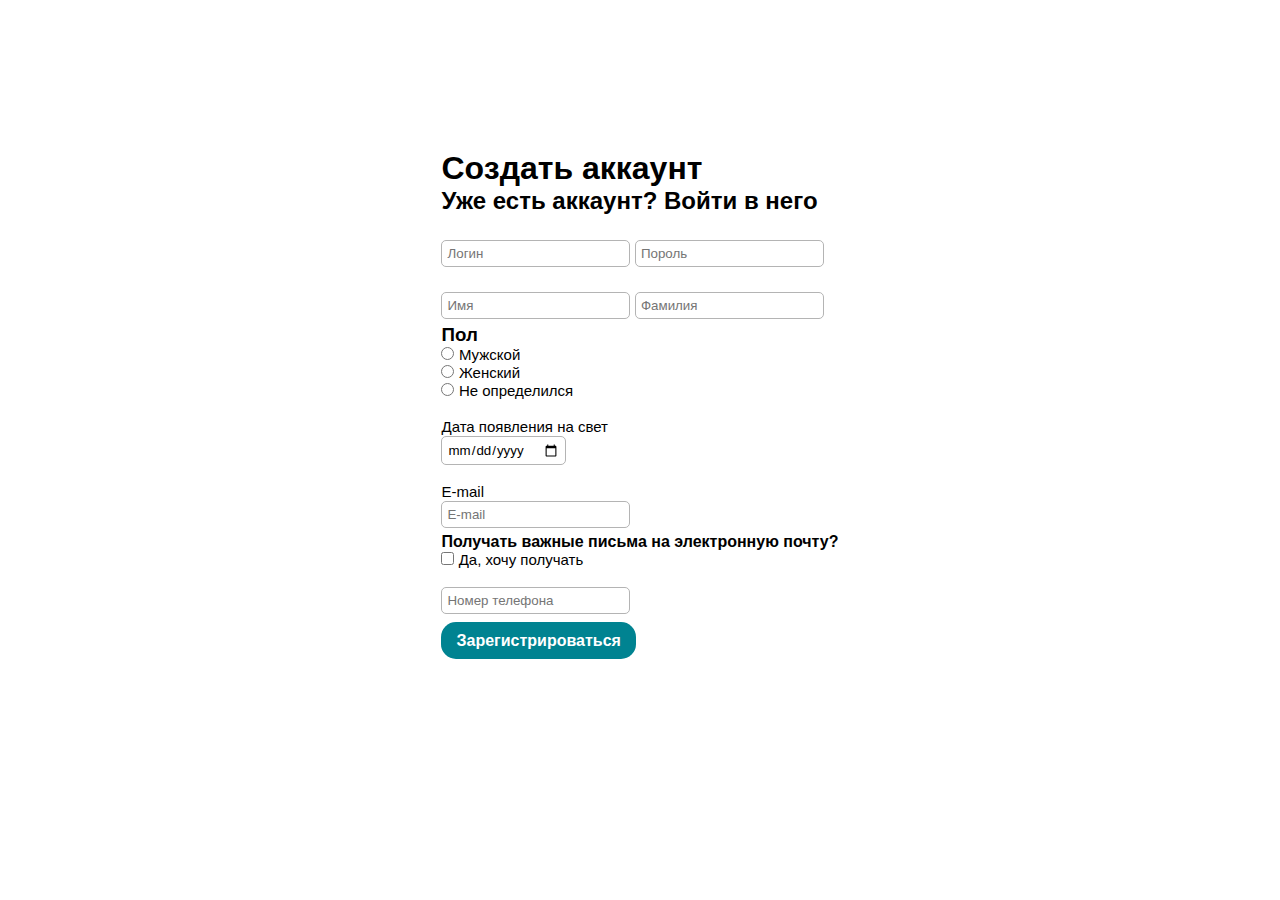
<file: index.html>
<!DOCTYPE html>
<html lang="en">
<head>
    <meta charset="UTF-8">
    <meta http-equiv="X-UA-Compatible" content="IE=edge">
    <meta name="viewport" content="width=device-width, initial-scale=1.0">
    <title>Форма регистрации</title>
    <link rel="stylesheet" href="style_r.css">
</head>
<body>
    <div class="wrapper">
        <section class="container">
    <h1>Создать аккаунт</h1>
    <h2>Уже есть аккаунт? Войти в него</h2>

    <form action=#>
    <fieldset>
    <input type="text" required placeholder="Логин">
    
    <input type="password" minlength="5" required placeholder="Пороль">
    <br>
</fieldset>
    <fieldset>
    <div style="display: block;">
    <input type="text" required placeholder="Имя">
    <input type="text" required placeholder="Фамилия">
    </div>
    
    <h3>Пол</h3>
    <div style="display: block;">
        <input id="radio_1" required name="gender_of_a_person" type="radio" value="1" />
        <label for="radio_1">Мужской</label><br />
        <input id="radio_2" required name="gender_of_a_person" type="radio" value="2" />
        <label for="radio_2">Женский</label><br />
        <input id="radio_3" required name="gender_of_a_person" type="radio" value="3" />
        <label for="radio_3">Не определился</label>
    </div>
    <br>
    <label>Дата появления на свет<br><input type="date"></label>
    <br>
</fieldset>
<br>
    <label>E-mail<input type="text" required placeholder="E-mail" style="display: block;"></label>
    <h4>Получать важные письма на электронную почту?</h4>
    <label><input name="important_email" type="checkbox" /> Да, хочу получать</label>
    <br><br>
    <input type="tel" required placeholder="Номер телефона" >
    <br><br>

        <a href="login.html">Зарегистрироваться</a>
    
        
    </form>
    </section>
</div>

</body>
</html>
</file>
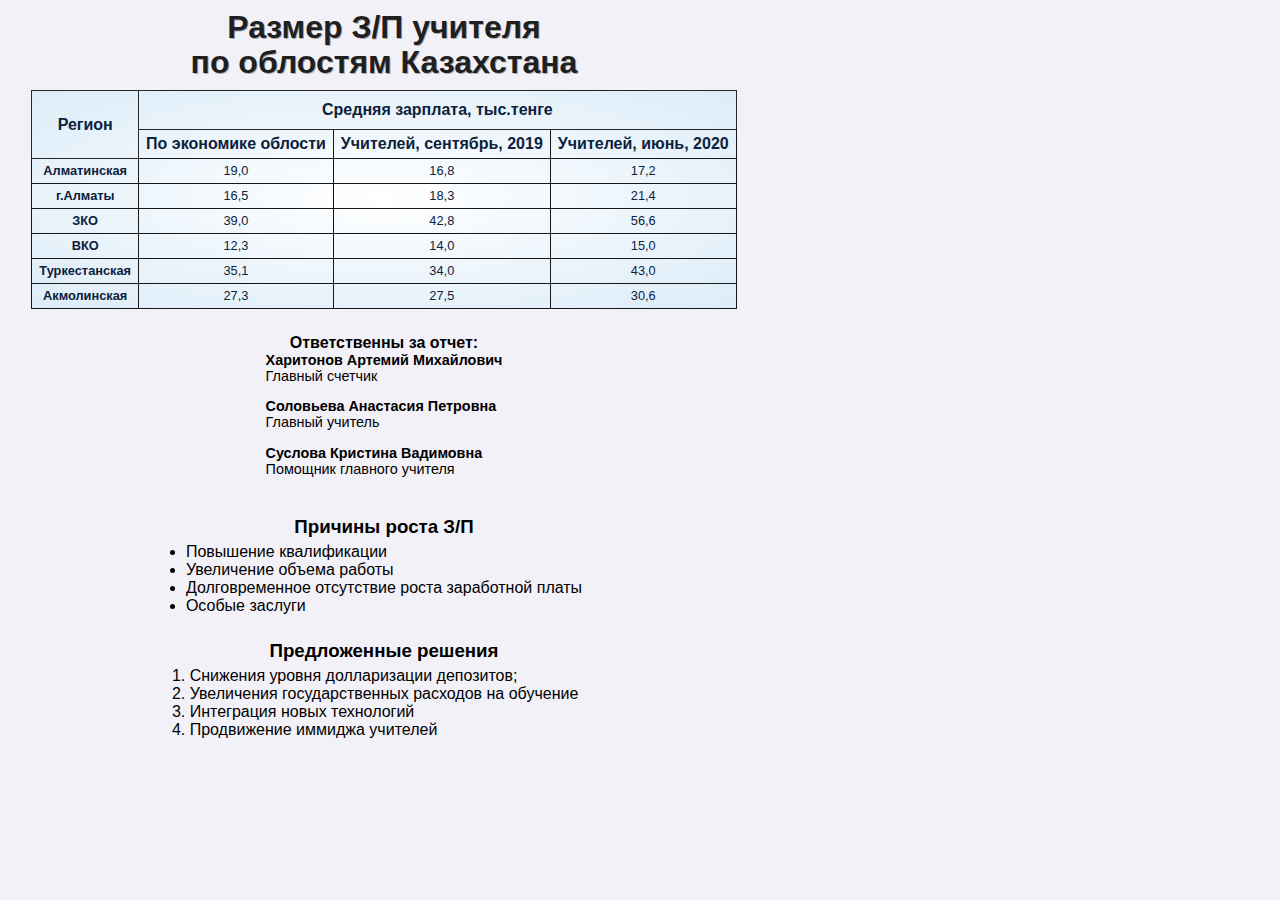
<file: content.html>
<!DOCTYPE html>
<html lang="en">
<head>
    <meta charset="UTF-8">
    <meta http-equiv="X-UA-Compatible" content="IE=edge">
    <meta name="viewport" content="width=device-width, initial-scale=1.0">
    <title>Главная страница</title>
    <link rel="stylesheet" type="text/css" href="style_c.css" />
</head>
<body>
  <div class="wrapper">
    <table>
        <caption>Размер З/П учителя <br>по облостям Казахстана</caption> 
        <tr>
          <th rowspan="2" class="first">Регион</th>
          <th colspan="3">Средняя зарплата, тыс.тенге</th>


        </tr>
        <tr>
          <td class="first">По экономике облости</td>
          <td class="first">Учителей, сентябрь, 2019</td>
          <td class="first">Учителей, июнь, 2020</td>

        </tr>
        <tr>
          <td class="second">Алматинская</td>
          <td>19,0</td>
          <td>16,8</td>
          <td>17,2</td>
        </tr>
        <tr>
            <td class="second">г.Алматы</td>
            <td>16,5</td>
          <td>18,3</td>
          <td>21,4</td>
        </tr>
        <tr>
            <td class="second">ЗКО</td>
          <td>39,0</td>
          <td>42,8</td>
          <td>56,6</td>
          </tr>
        <tr>
            <td class="second">ВКО
            </td>
          <td>12,3</td>
          <td>14,0</td>
          <td>15,0</td>
          </tr>
        <tr>
            <td class="second">Туркестанская</td>
          <td>35,1</td>
          <td>34,0</td>
          <td>43,0</td>
          </tr>
        <tr>
            <td class="second">Акмолинская</td>
          <td>27,3</td>
          <td>27,5</td>
          <td>30,6</td>
          </tr>
        
        </table>

        <p>Ответственны за отчет:</p>
<a class="tj">
<dl>
    <dt>Харитонов Артемий Михайлович</dt>
    <dd>Главный счетчик</dd>

    <dt>Соловьева Анастасия Петровна</dt>
    <dd>Главный учитель</dd>

    <dt>Суслова Кристина Вадимовна</dt>
    <dd>Помощник главного учителя</dd>
</dl>
</a>
<h3>Причины роста З/П</h3>
<ul>
  <li>Повышение квалификации</li>
  <li>Увеличение объема работы</li>
  <li>Долговременное отсутствие роста заработной платы</li>
  <li>Особые заслуги</li>
  
</ul>
<h3>Предложенные решения</h3>
<ol>
  <li>Снижения уровня долларизации депозитов;</li>
  <li>Увеличения государственных расходов на обучение</li>
  <li>Интеграция новых технологий</li>
  <li>Продвижение иммиджа учителей</li>
 </ol>
      </div>
    </body>
</html>
</file>
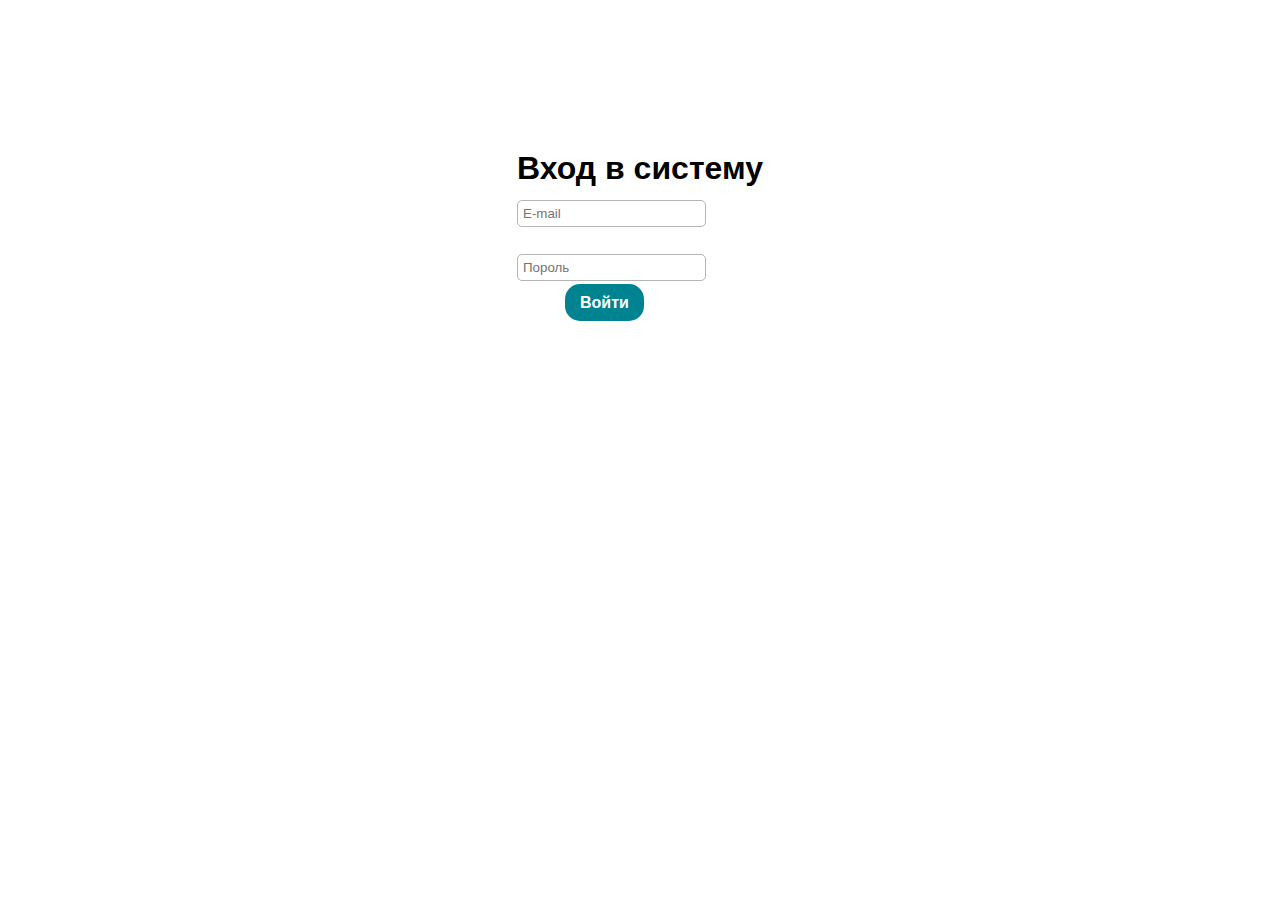
<file: login.html>
<!DOCTYPE html>
<html lang="en">
<head>
    <meta charset="UTF-8">
    <meta http-equiv="X-UA-Compatible" content="IE=edge">
    <meta name="viewport" content="width=device-width, initial-scale=1.0">
    <title>Авторизация</title>
    <link rel="stylesheet" href="style_l.css">
</head>
<body>
        
    <div class="wrapper">
        <section class="container">
        <h1>Вход в систему</h1>
        <form action=#>
        <input type="text" required placeholder="E-mail">
        <br>
    
        <input type="password" required placeholder="Пороль">
        <br>
            

                <a href="content.html">Войти</a>

            </form>
            </section>
        </div>


</body>
</html>
</file>
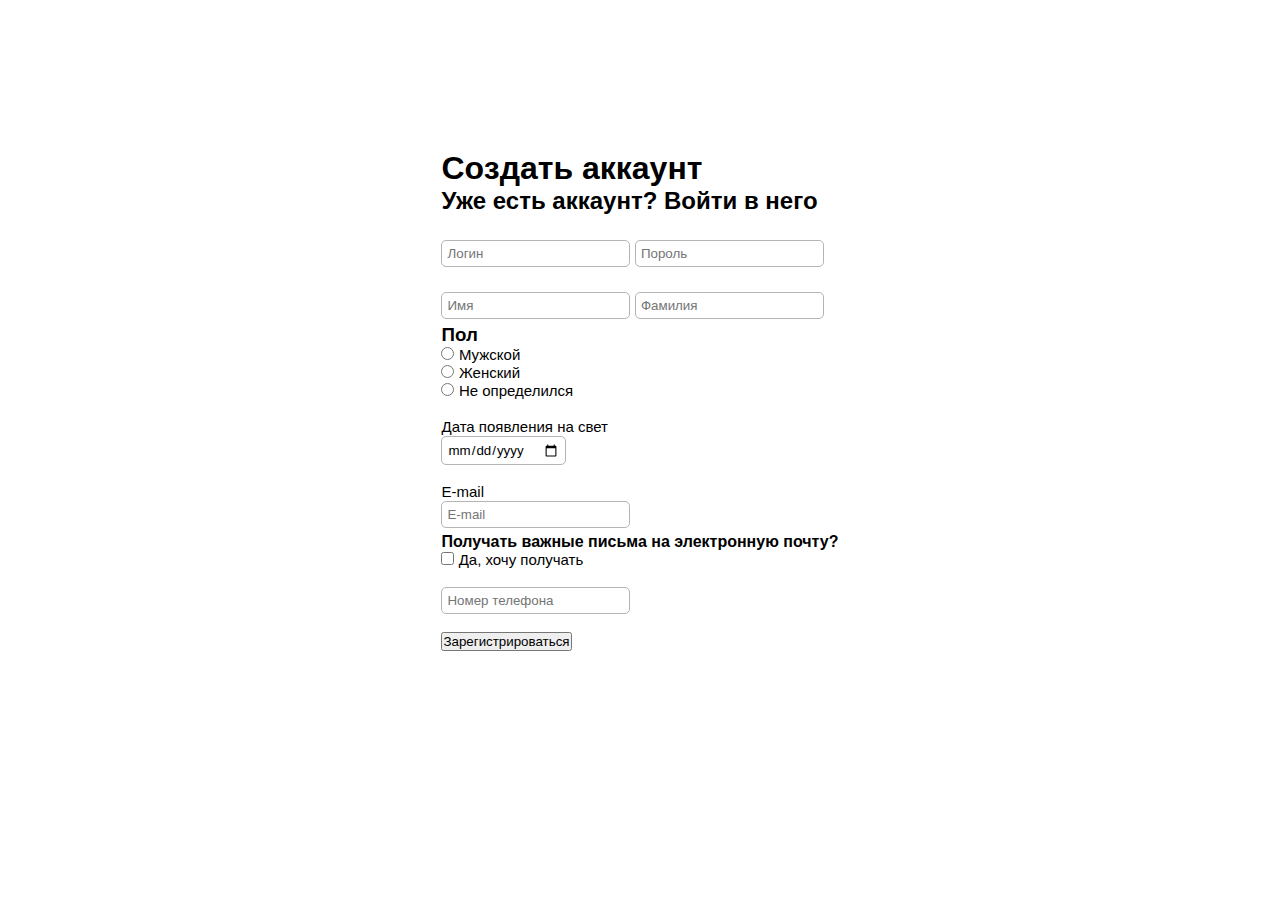
<file: reg.html>
<!DOCTYPE html>
<html lang="en">
<head>
    <meta charset="UTF-8">
    <meta http-equiv="X-UA-Compatible" content="IE=edge">
    <meta name="viewport" content="width=device-width, initial-scale=1.0">
    <title>Форма регистрации</title>
    <link rel="stylesheet" href="style_r.css">
</head>
<body>
    <div class="wrapper">
        <section class="container">
    <h1>Создать аккаунт</h1>
    <h2>Уже есть аккаунт? Войти в него</h2>

    <form method="POST" name="callback" action="login.html">
    <fieldset>
    <input type="text" required placeholder="Логин">
    
    <input type="password" minlength="5" required placeholder="Пороль">
    <br>
</fieldset>
    <fieldset>
    <div style="display: block;">
    <input type="text" required placeholder="Имя">
    <input type="text" required placeholder="Фамилия">
    </div>
    
    <h3>Пол</h3>
    <div style="display: block;">
        <input id="radio_1" required name="gender_of_a_person" type="radio" value="1" />
        <label for="radio_1">Мужской</label><br />
        <input id="radio_2" required name="gender_of_a_person" type="radio" value="2" />
        <label for="radio_2">Женский</label><br />
        <input id="radio_3" required name="gender_of_a_person" type="radio" value="3" />
        <label for="radio_3">Не определился</label>
    </div>
    <br>
    <label>Дата появления на свет<br><input type="date"></label>
    <br>
</fieldset>
<br>
    <label>E-mail<input type="text" required placeholder="E-mail" style="display: block;"></label>
    <h4>Получать важные письма на электронную почту?</h4>
    <label><input name="important_email" type="checkbox" /> Да, хочу получать</label>
    <br><br>
    <input type="tel" required placeholder="Номер телефона" >
    <br><br>

        <button>Зарегистрироваться</button>
    
        
    </form>
    </section>
</div>

</body>
</html>
</file>
<file: style_r.css>
.wrapper {
    display: flex;
    justify-content: center;
}
* {
    padding: 0;
    margin: 0;
    font-family: 'Roboto', sans-serif;
}
.container {
    margin-top: 150px;
}

form {
    display: block;
    margin-top: 0em;
}
fieldset {
    margin-top: 25px;
    border: none;
}
h3{
    margin-top: 5px;
}

input {
    padding: 5px;
    border: 1px solid rgb(180, 180, 180);
    border-radius: 5px;
}
label{
    font-size: 15px;
}

h4{
    margin-top: 5px;
}

section.container a {
    background-color: rgb(0, 131, 145);
    text-decoration: none;
    color: rgb(255, 255, 255);
    padding: 10px 15px;
    border-radius: 15px;
    font-weight: 600;
}
</file>
<file: style_c.css>
.wrapper{
  flex-direction: column;
  width: 60%;
  display: flex;
  justify-content: center;
  align-items: center;
}
body {
    margin: 0;
    background: #f2f1f8;
  }
  table {
    border-collapse: collapse; 
    line-height: 1.1;
    font-family: "Lucida Sans Unicode", "Lucida Grande", sans-serif;
    background:  radial-gradient(farthest-corner at 50% 50%, white, #DCECF8);
    color: #0C213B;
  }
  caption {
    font-family: Arial, Helvetica, sans-serif, cursive;
    font-weight: bold;
    font-size: 2em;
    padding: 10px; 
    color: #1f1f1f;
    text-shadow: 1px 1px 0 rgba(0,0,0,.3);
   }
  
  th {
    padding: 10px; 
    border: 1px solid #272727;
  }
  td {
    font-size: 0.8em;
    padding: 5px 7px;
    border: 1px solid #171717;
    text-align: center;
  }
  .first {
    font-size: 1em;
    font-weight: bold;
    text-align: center;
  }
  .second {
    font-size: 0.8em;
    font-weight: bold;
    text-align: center;

  }
  p,
  dt {
      font-weight: bold;
  }
  
  dl,
  dd {
    
    font-size: .9rem;
  }
  
  dd {
      margin-bottom: 1em;
  }
  .a tj{
    display: block;
    justify-content: center;
  }
  * {
    padding: 0;
    margin: 0;
    font-family: 'Roboto', sans-serif;
}
form {
  display: block;
  margin-top: 0em;
}
p{
  margin-top: 25px;
}
h3{
  margin-top: 25px;
  margin-bottom: 5px;
}
</file>
<file: style_l.css>
.wrapper {
    display: flex;
    justify-content: center;
}
* {
    padding: 0;
    margin: 0;
    font-family: 'Roboto', sans-serif;
}
.container {
    margin-top: 150px;
    
}
form {
    display: block;
    margin-top: 0em;
}
input {
    padding: 5px;
    border: 1px solid rgb(180, 180, 180);
    border-radius: 5px;
    margin-top: 1em;
    margin-block-end: 1em;
}
.container a{
    
    background-color: rgb(0, 131, 145);
    text-decoration: none;
    color: rgb(255, 255, 255);
    padding: 10px 15px;
    border-radius: 15px;
    font-weight: 600;
    margin-left: 48px;
}
</file>
